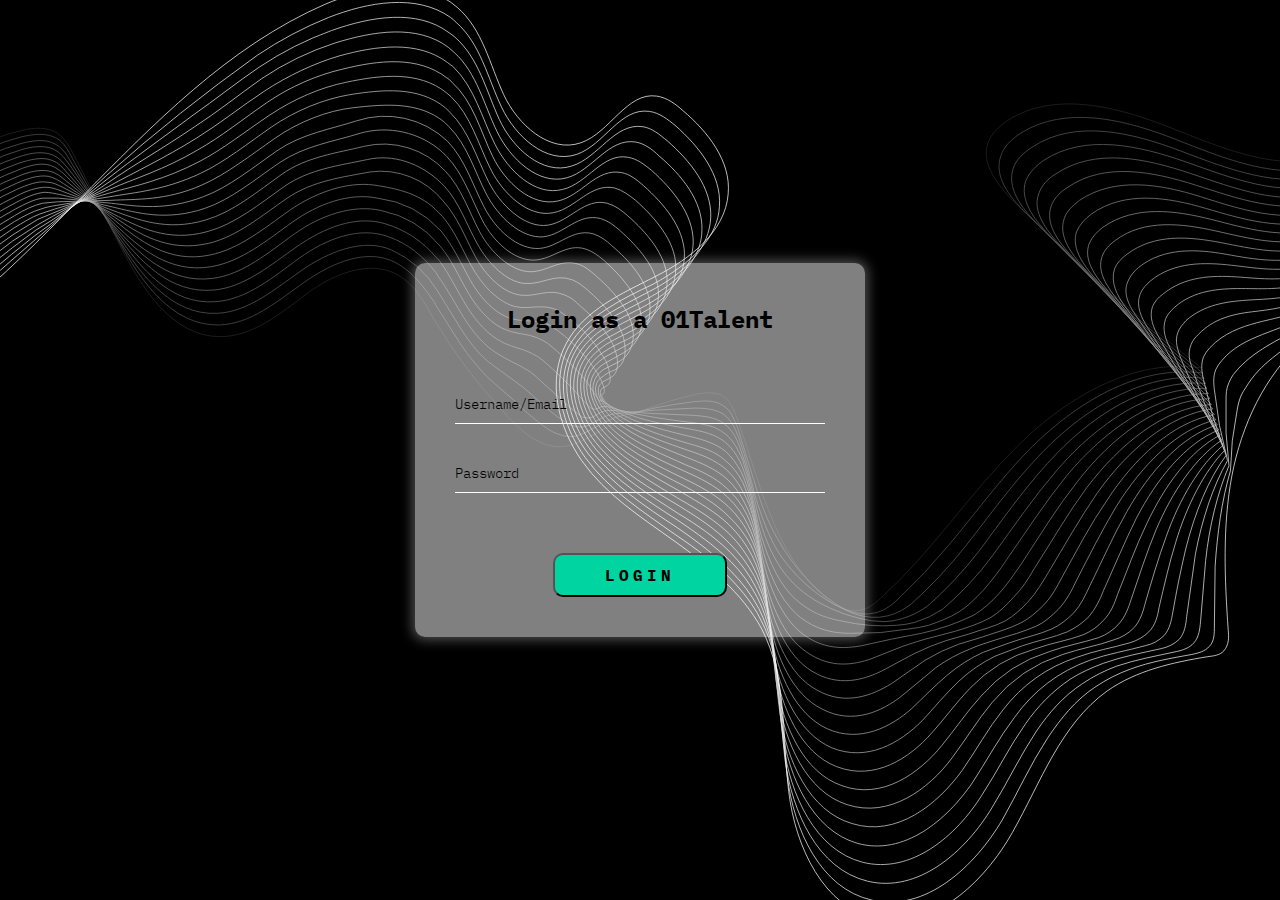
<file: index.html>
<!DOCTYPE html>
<html lang="en">
  <head>
    <meta charset="UTF-8" />
    <meta name="viewport" content="width=device-width, initial-scale=1.0" />
    <link rel="stylesheet" href="./assets/styles/styles.css" />
    <link rel="shortcut icon" href="./assets/images/logo.png" type="image/x-icon">
    <title>01 Talent</title>
  </head>
  <body>
    <div class="login-box">
      <h2>Login as a 01Talent</h2>
      <form id="loginForm">
        <div class="user-box">
          <input type="text" id="username" name="username" required />
          <label for="username">Username/Email</label>
        </div>
        <div class="user-box">
          <input type="password" id="password" name="password" required />
          <label>Password</label>
        </div>
        <div class="submit">
          <button type="submit">Login</button>
        </div>
      </form>
    </div>

    <script src="./assets/scripts/login.js"></script>
  </body>
</html>
</file>
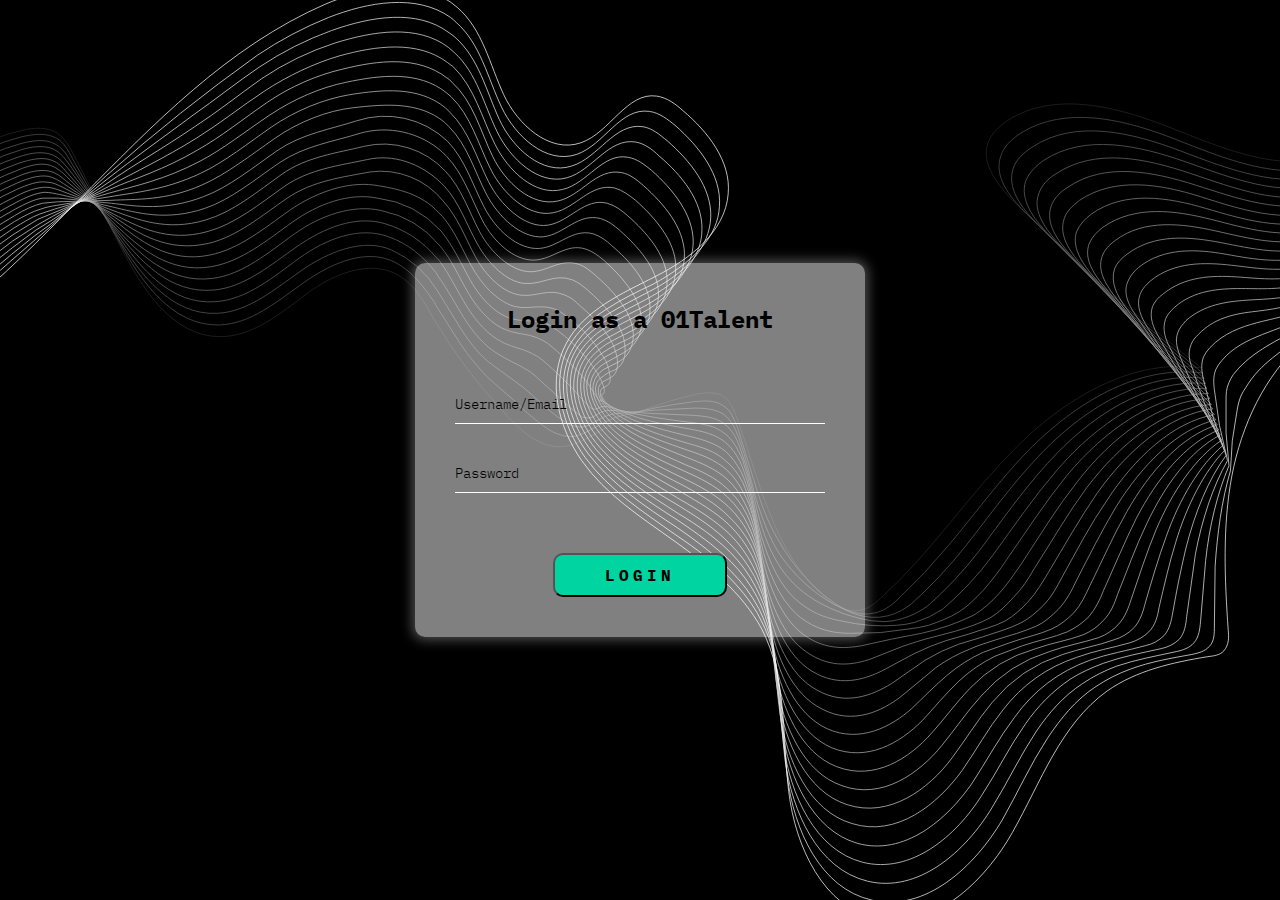
<file: profile.html>
<!DOCTYPE html>
<html lang="en">
  <head>
    <meta charset="UTF-8" />
    <meta name="viewport" content="width=device-width, initial-scale=1.0" />
    <link
      rel="stylesheet"
      href="https://fonts.googleapis.com/css2?family=Material+Symbols+Outlined:opsz,wght,FILL,GRAD@20..48,100..700,0..1,-50..200"
    />
    <link rel="stylesheet" href="./assets/styles/styles.css" />
    <link
      rel="shortcut icon"
      href="./assets/images/logo.png"
      type="image/x-icon"
    />
    <title>01 Talent</title>
  </head>
  <body>
    <main class="profile">
      <header>
        <h2>
          Welcome, <span id="userLastName"></span>
          <span id="userFirstName"></span>!
        </h2>
        <a id="logoutButton" alt="logout"
          ><span class="material-symbols-outlined"> logout </span></a
        >
      </header>
      <p class="createdAt">
        You joined zone01 on: <span id="createdAt"></span>
      </p>

      <div class="divAndAudits">
        <!-- Div-01 data -->
        <div class="div01">
          <h3>Div-01 Statistics</h3>
          <p>XP: <span id="xpDiv01Amount"></span> kB</p>
          <p>Level: <span id="div01Level"></span></p>
        </div>

        <!-- Audits data -->
        <div class="audits">
          <h3>Audits</h3>
          <p>Audit done : <span id="auditDone"></span> kB</p>
          <p>Audit received : <span id="auditReceived"></span> kB</p>
        </div>
      </div>

      <!-- Projects done -->
      <div class="projectsDone">
        <h3>Projects</h3>
        <p>You've validated <span id="projects"></span> projects</p>
      </div>

      <!-- Graphs -->
      <div class="graphSection">
        <div class="firstGraph">
          <h2 class="graph-title">Top 10 Projects done</h2>
          <div id="graph">
            <p>
              You can sover over a bar to display more details about the
              corresponding project
            </p>
          </div>
        </div>
        <div class="secondGraph">
          <h2 class="graph-title">More about audits</h2>
          <div id="ratioGraph">
            <p>Audit Ratio : <span id="auditRatio"></span></p>
          </div>
        </div>
      </div>
    </main>
    <script type="module" src="./assets/scripts/profile.js"></script>
  </body>
</html>
</file>
<file: assets/styles/styles.css>
@font-face {
  font-family: "IBM Plex Mono Bold";
  src: url("../fonts/IBM_Plex_Mono/IBMPlexMono-Bold.ttf") format("truetype");
}

@font-face {
  font-family: "IBM Plex Mono Light";
  src: url("../fonts/IBM_Plex_Mono/IBMPlexMono-Light.ttf") format("truetype");
}

html {
  height: 100%;
}

body {
  margin: 0;
  padding: 0;
  font-family: sans-serif;
  background-color: rgb(0, 0, 0);
  background-image: url("../images/background.svg");
  background-position: center;
  background-repeat: no-repeat;
  background-size: cover;
}

/* ********* Login Page ********* */
.login-box {
  position: absolute;
  top: 50%;
  left: 50%;
  width: 450px;
  padding: 40px;
  transform: translate(-50%, -50%);
  background: rgba(255, 255, 255, 0.5);
  box-sizing: border-box;
  box-shadow: 0 0 12px 3px rgba(255, 255, 255, 0.3);
  border-radius: 10px;
}

.login-box h2 {
  margin: 0 0 50px;
  padding: 0;
  color: #000;
  text-align: center;
  font-family: "IBM Plex Mono Bold";
}

.login-box .user-box {
  position: relative;
}

.login-box .user-box input {
  width: 100%;
  padding: 10px 0;
  font-size: 16px;
  color: #000;
  margin-bottom: 30px;
  border: none;
  border-bottom: 1px solid #fff;
  outline: none;
  background: transparent;
}
.login-box .user-box label {
  position: absolute;
  top: 0;
  left: 0;
  padding: 10px 0;
  font-family: "IBM Plex Mono Light";
  font-size: 14px;
  color: #000;
  pointer-events: none;
  transition: 0.5s;
}

.login-box .user-box input:focus ~ label,
.login-box .user-box input:valid ~ label {
  top: -20px;
  left: 0;
  color: #00d4a1;
  font-family: "IBM Plex Mono Bold";
}

.login-box form .submit {
  display: flex;
  justify-content: center;
  align-items: center;
}

.login-box form .submit button {
  cursor: pointer;
  padding: 10px 50px;
  background: #00d4a1;
  color: #000;
  font-family: "IBM Plex Mono Bold";
  font-size: 16px;
  font-weight: bold;
  text-transform: uppercase;
  overflow: hidden;
  transition: 0.5s;
  margin-top: 30px;
  letter-spacing: 4px;
  border-radius: 10px;
}

.login-box form .submit button:hover {
  font-size: 18px;
  padding: 10px 60px;
  box-shadow: 0 0 2px #00d4a1, 0 0 3px #00d4a1, 0 0 7px #00d4a1,
    0 0 10px #00d4a1;
}

/* ********* Profile Page ********** */
.profile {
  color: #fff;
}

.profile header {
  display: flex;
  justify-content: space-between;
  align-items: center;
  padding: 0 30px;
  background: rgba(63, 63, 63, 0.5);
}

.profile header h2 {
  font-family: "IBM Plex Mono Light";
}

.profile header a span {
  color: #00d4a1;
  cursor: pointer;
}

.profile .createdAt {
  display: flex;
  justify-content: center;
  font-family: "IBM Plex Mono Light";
  margin: 20px 0 50px;
}

.profile #createdAt {
  margin-left: 5px;
  font-weight: 600;
  color: #00d4a1;
}

.profile .divAndAudits {
  display: flex;
  justify-content: space-around;
  align-items: center;
  border: 1px solid white;
}

.profile .divAndAudits .div01 {
  width: 50%;
  border-right: 1px solid white;
  text-align: center;
}

.profile .divAndAudits .audits {
  width: 50%;
  text-align: center;
}

.profile .divAndAudits h3 {
  font-family: "IBM Plex Mono Bold";
  padding: 10px 0;
  margin-top: 0;
  background: rgba(63, 63, 63, 0.5);
  color: #00d4a1;
}

.profile .divAndAudits p {
  font-family: "IBM Plex Mono Light";
}

.profile .projectsDone {
  margin: 50px 0;
  text-align: center;
  border: 1px solid white;
}

.profile .projectsDone h3 {
  font-family: "IBM Plex Mono Bold";
  margin-top: 0;
  padding: 10px 0;
  background: rgba(63, 63, 63, 0.5);
  color: #00d4a1;
}

.profile .projectsDone p {
  font-family: "IBM Plex Mono Light";
}

.profile .graphSection {
  width: 95%;
  margin: 0 auto;
  display: flex;
  justify-content: space-around;
  padding: 0;
}

.profile .graphSection .firstGraph,
.secondGraph {
  width: 45%;
}

.profile .graphSection .graph-title {
  text-align: center;
  margin: 70px 0 20px;
  font-family: "IBM Plex Mono Bold";
  color: #00d4a1;
}
.profile .graphSection #graph {
  background: rgba(63, 63, 63, 0.5);
  margin-bottom: 50px;
}

.profile .graphSection #svg {
  width: 80%;
  padding-left: 30px;
}

.profile .graphSection #graph p {
  font-family: "IBM Plex Mono Light";
  padding-top: 20px;
  text-align: center;
}

.profile .graphSection #ratioGraph {
  background-color: rgba(63, 63, 63, 0.5);
  height: 880px;
}

.profile .graphSection #ratioGraph p {
  font-family: "IBM Plex Mono Bold";
  padding: 20px;
  color: #00d4a1;
}

@media (max-width: 950px) {
  .profile .graphSection {
    display: block;
  }

  .profile .graphSection .firstGraph,
  .secondGraph {
    width: 90%;
    margin: 0 auto;
  }

  .profile .graphSection #pieChart {
    margin-left: -50px;
  }
}
</file>
